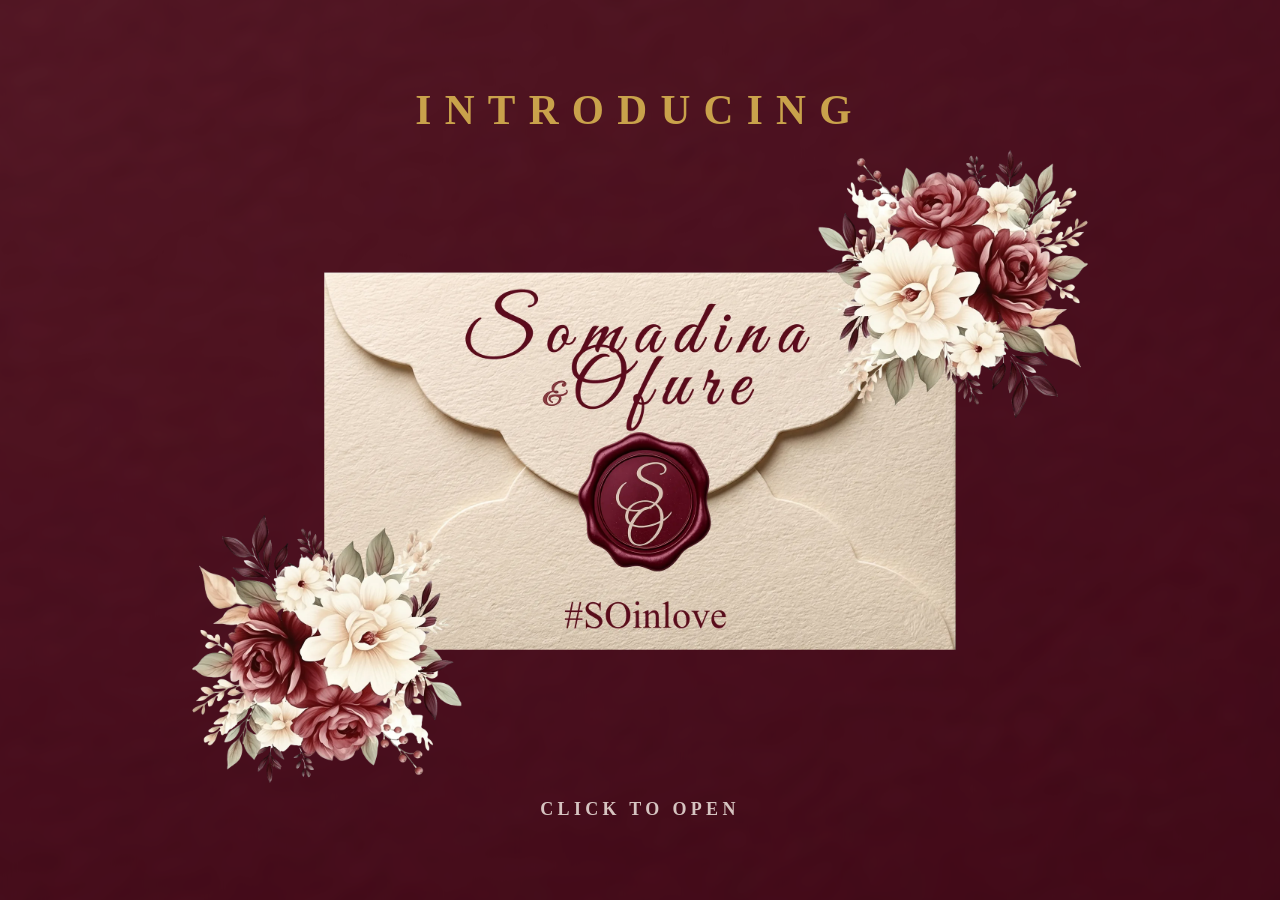
<file: index.html>
<!doctype html>
<html lang="en">
<head>
  <meta charset="utf-8">
  <meta name="viewport" content="width=device-width, initial-scale=1">
  <style>html{background:#6f1d2c;}</style>
  <title>Somadina &amp; Ofure | 27 November 2026</title>
  <meta name="description" content="The wedding website for Somadina and Ofure in Lagos, Nigeria.">
  <link rel="preconnect" href="https://fonts.googleapis.com">
  <link rel="preconnect" href="https://fonts.gstatic.com" crossorigin>
  <link href="https://fonts.googleapis.com/css2?family=Cormorant+Garamond:ital,wght@0,600;0,700;1,600&family=Inter:wght@400;600;700;800&display=swap" rel="stylesheet">
  <link rel="icon" href="assets/favicon and logo.png" type="image/png">
  <link rel="stylesheet" href="css/styles.css?v=20260719-v2">
</head>
<body>
  <div class="envelope-gate" data-envelope-gate data-gate-target="welcome.html" role="button" tabindex="0" aria-label="Open your invitation from Somadina and Ofure">
    <div class="envelope-gate-inner">
      <p class="envelope-eyebrow">Introducing</p>
      <img class="envelope-visual" src="assets/envelope-cropped.webp" alt="" aria-hidden="true">
      <p class="envelope-cta">Click to open</p>
    </div>
  </div>
  <script src="js/main.js?v=20260719-v2"></script>
</body>
</html>
</file>
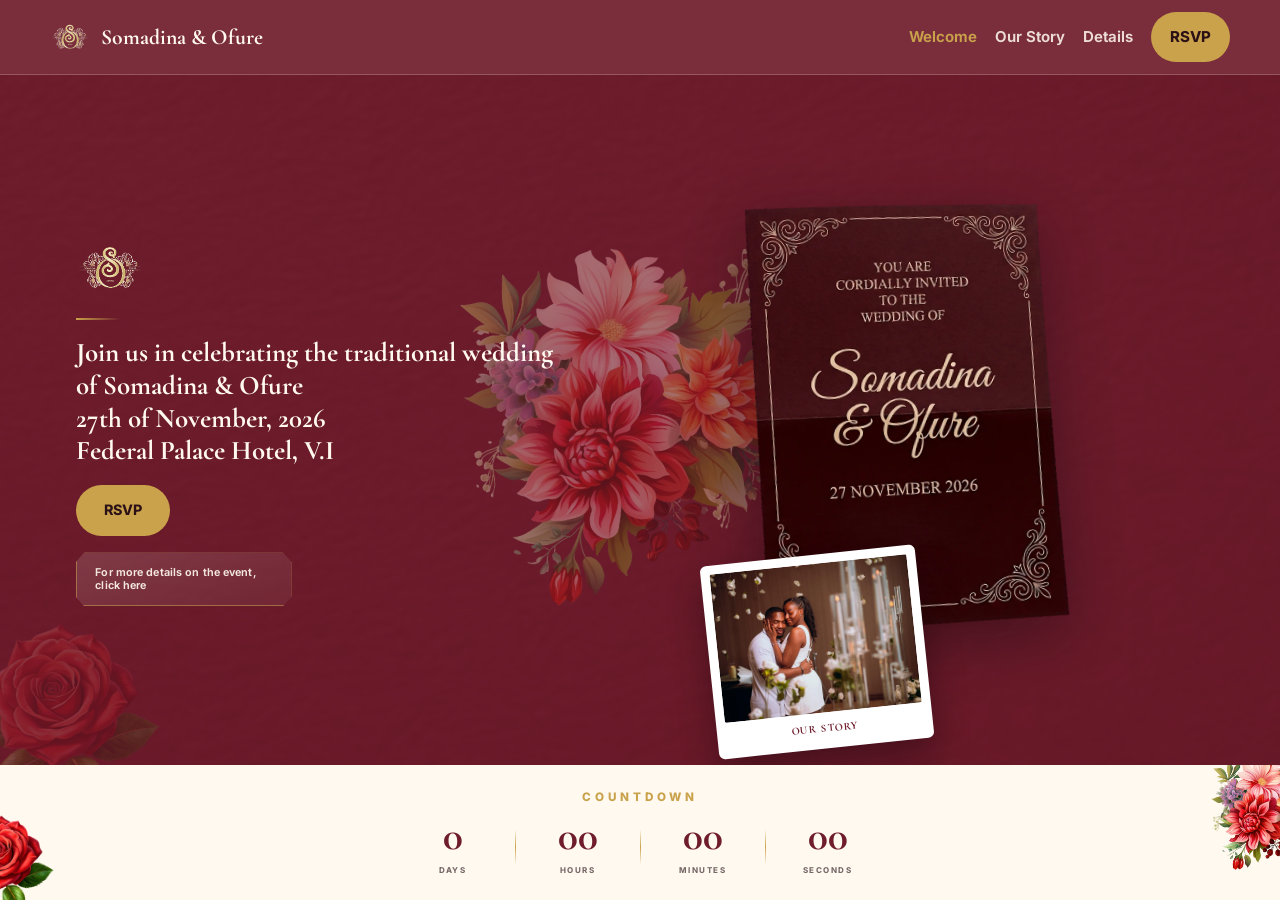
<file: welcome.html>
<!doctype html>
<html lang="en">
<head>
  <meta charset="utf-8">
  <meta name="viewport" content="width=device-width, initial-scale=1">
  <style>html{background:#6f1d2c;}</style>
  <title>Somadina &amp; Ofure | 27 November 2026</title>
  <meta name="description" content="The wedding website for Somadina and Ofure in Lagos, Nigeria.">
  <link rel="preconnect" href="https://fonts.googleapis.com">
  <link rel="preconnect" href="https://fonts.gstatic.com" crossorigin>
  <link href="https://fonts.googleapis.com/css2?family=Cormorant+Garamond:ital,wght@0,600;0,700;1,600&family=Inter:wght@400;600;700;800&display=swap" rel="stylesheet">
  <link rel="icon" href="assets/favicon and logo.png" type="image/png">
  <link rel="stylesheet" href="css/styles.css?v=20260719-v3">
</head>
<body class="welcome-page">
  <header class="site-header">
    <nav class="nav" aria-label="Main navigation">
      <a class="brand" href="index.html"><img class="brand-logo" src="assets/favicon and logo.png" alt="Somadina &amp; Ofure"><span>Somadina &amp; Ofure</span></a>
      <button class="nav-toggle" type="button" data-nav-toggle aria-label="Open menu" aria-expanded="false"><span></span></button>
      <div class="nav-links">
        <a href="welcome.html">Welcome</a>
        <a href="story.html">Our Story</a>
        <a href="details.html">Details</a>
        <a class="rsvp-link" href="rsvp.html">RSVP</a>
      </div>
    </nav>
  </header>

  <main class="welcome-main">
    <section class="welcome-hero">
      <img class="welcome-hero-flower" src="assets/—Pngtree—red rose flower clipart illustration_17162668.webp" alt="" aria-hidden="true">
      <img class="welcome-hero-bouquet" src="assets/—Pngtree—beautiful flower png free_13148852.webp" alt="" aria-hidden="true">
      <div class="welcome-hero-inner">
        <div class="welcome-hero-left">
          <img class="welcome-logo" src="assets/favicon and logo.png" alt="Somadina &amp; Ofure">
          <span class="welcome-logo-divider" aria-hidden="true"></span>
          <div class="welcome-copy">
            <p>Join us in celebrating the traditional wedding</p>
            <p>of <strong>Somadina &amp; Ofure</strong></p>
            <p>27th of November, 2026</p>
            <p>Federal Palace Hotel, V.I</p>
          </div>
          <a class="btn btn-primary welcome-rsvp-btn" href="rsvp.html">RSVP</a>
          <a class="welcome-details-pad welcome-hero--hide-pad" href="details.html" aria-label="View wedding details">
            <span>For more details on the event, click here</span>
          </a>
        </div>

        <div class="welcome-hero-right">
          <div class="welcome-cluster">
            <img class="welcome-invite" src="assets/INVITE FINAL.webp" alt="You are cordially invited to the wedding of Somadina and Ofure, 27 November 2026">
            <a class="welcome-story" href="story.html" aria-label="Read our story">
              <span class="welcome-story-photo"><img src="assets/WhatsApp Image 2026-06-24 at 17.33.22 (2).jpeg" alt="Somadina and Ofure"></span>
              <span class="welcome-story-caption">Our Story</span>
            </a>
          </div>
        </div>
      </div>
    </section>

    <section class="welcome-countdown">
      <img class="welcome-countdown-flower welcome-countdown-flower--bouquet" src="assets/—Pngtree—beautiful flower png free_13148852.webp" alt="" aria-hidden="true">
      <img class="welcome-countdown-flower welcome-countdown-flower--rose" src="assets/—Pngtree—red rose flower clipart illustration_17162668.webp" alt="" aria-hidden="true">
      <div class="welcome-countdown-inner">
        <p class="countdown-eyebrow">Countdown</p>
        <div class="countdown-elegant" data-countdown aria-label="Countdown to the wedding">
          <div class="countdown-unit"><strong data-days>0</strong><span>Days</span></div>
          <span class="countdown-divider" aria-hidden="true"></span>
          <div class="countdown-unit"><strong data-hours>0</strong><span>Hours</span></div>
          <span class="countdown-divider" aria-hidden="true"></span>
          <div class="countdown-unit"><strong data-minutes>0</strong><span>Minutes</span></div>
          <span class="countdown-divider" aria-hidden="true"></span>
          <div class="countdown-unit"><strong data-seconds>0</strong><span>Seconds</span></div>
        </div>
      </div>
    </section>
  </main>

  <script src="js/main.js?v=20260719-v2"></script>
</body>
</html>
</file>
<file: css/styles.css>
:root {
  --burgundy: #6f1d2c;
  --ivory: #fff9ef;
  --metallic-gold: #c9a24b;
  --brass: #a77a34;
  --dusty-rose: #d9a7a5;
  --deep-text: #241617;
  --muted-text: #766768;
  --border-color: rgba(111, 29, 44, 0.16);
  --background-color: #fffaf3;
  --white: #ffffff;
  --shadow: 0 18px 55px rgba(57, 24, 24, 0.12);
  --radius: 8px;
}

@view-transition {
  navigation: auto;
}

::view-transition-old(root),
::view-transition-new(root) {
  animation-duration: 0.55s;
  animation-timing-function: ease;
}

@media (prefers-reduced-motion: reduce) {
  ::view-transition-group(*),
  ::view-transition-old(*),
  ::view-transition-new(*) {
    animation: none !important;
  }
}

* {
  box-sizing: border-box;
}

html {
  scroll-behavior: smooth;
}

body {
  margin: 0;
  color: var(--deep-text);
  background: var(--background-color);
  font-family: "Inter", "Segoe UI", Arial, sans-serif;
  line-height: 1.7;
}

body.menu-open {
  overflow: hidden;
}

img {
  display: block;
  max-width: 100%;
}

a {
  color: inherit;
  text-decoration: none;
}

button,
input {
  font: inherit;
}

:focus-visible {
  outline: 3px solid rgba(201, 162, 75, 0.75);
  outline-offset: 3px;
}

.site-header {
  position: sticky;
  top: 0;
  z-index: 50;
  border-bottom: 1px solid rgba(255, 249, 239, 0.2);
  background: rgba(111, 29, 44, 0.92);
  color: var(--ivory);
  backdrop-filter: blur(18px);
}

.nav {
  width: min(1180px, calc(100% - 32px));
  margin: 0 auto;
  min-height: 74px;
  display: flex;
  align-items: center;
  justify-content: space-between;
  gap: 20px;
}

.brand {
  display: inline-flex;
  align-items: center;
  gap: 12px;
  font-family: "Cormorant Garamond", Georgia, serif;
  font-size: 1.35rem;
  font-weight: 700;
  letter-spacing: 0;
}

.brand-logo {
  display: block;
  height: 40px;
  width: auto;
}

.nav-toggle {
  display: inline-grid;
  width: 44px;
  height: 44px;
  place-items: center;
  border: 1px solid rgba(255, 249, 239, 0.35);
  border-radius: 50%;
  color: var(--ivory);
  background: transparent;
  cursor: pointer;
}

.nav-toggle span,
.nav-toggle span::before,
.nav-toggle span::after {
  width: 19px;
  height: 2px;
  display: block;
  background: currentColor;
  content: "";
  transition: transform 0.25s ease, opacity 0.25s ease;
}

.nav-toggle span::before {
  transform: translateY(-7px);
}

.nav-toggle span::after {
  transform: translateY(5px);
}

.menu-open .nav-toggle span {
  background: transparent;
}

.menu-open .nav-toggle span::before {
  background: var(--ivory);
  transform: translateY(2px) rotate(45deg);
}

.menu-open .nav-toggle span::after {
  background: var(--ivory);
  transform: translateY(0) rotate(-45deg);
}

.nav-links {
  position: fixed;
  inset: 74px 0 auto 0;
  display: none;
  flex-direction: column;
  gap: 10px;
  padding: 22px 24px 28px;
  border-bottom: 1px solid rgba(255, 249, 239, 0.16);
  background: rgba(62, 18, 28, 0.98);
}

.menu-open .nav-links {
  display: flex;
}

.nav-links a {
  padding: 10px 0;
  color: rgba(255, 249, 239, 0.86);
  font-size: 0.94rem;
  font-weight: 650;
}

.nav-links a.active,
.nav-links a:hover {
  color: var(--metallic-gold);
}

.nav-links .rsvp-link,
.btn {
  display: inline-flex;
  align-items: center;
  justify-content: center;
  min-height: 44px;
  padding: 11px 18px;
  border: 1px solid transparent;
  border-radius: 999px;
  cursor: pointer;
  font-weight: 750;
  transition: transform 0.2s ease, background 0.2s ease, color 0.2s ease, border-color 0.2s ease;
}

.nav-links .rsvp-link,
.btn-primary {
  background: var(--metallic-gold);
  color: #2b1116;
}

.nav-links .rsvp-link:hover,
.nav-links .rsvp-link.active {
  color: var(--ivory);
}

.btn-secondary {
  border-color: rgba(255, 249, 239, 0.55);
  color: var(--ivory);
  background: rgba(255, 249, 239, 0.08);
}

.btn-outline {
  border-color: var(--border-color);
  color: var(--burgundy);
  background: transparent;
}

.btn:hover,
.nav-links .rsvp-link:hover {
  transform: translateY(-2px);
}

.hero-inner,
.section,
.footer-inner {
  width: min(1180px, calc(100% - 32px));
  margin: 0 auto;
}

.hero-inner {
  position: relative;
  z-index: 2;
}

.eyebrow {
  margin: 0 0 10px;
  color: var(--metallic-gold);
  font-size: 0.78rem;
  font-weight: 800;
  letter-spacing: 0.14em;
  text-transform: uppercase;
}

h1,
h2,
h3 {
  margin: 0;
  font-family: "Cormorant Garamond", Georgia, serif;
  font-weight: 700;
  line-height: 1.02;
}

.page-hero {
  padding: 84px 0 54px;
  color: var(--ivory);
  background:
    linear-gradient(135deg, rgba(76, 18, 31, 0.96), rgba(111, 29, 44, 0.82)),
    var(--hero-image) center/cover no-repeat;
}

.page-hero p {
  max-width: 740px;
  margin: 18px 0 0;
  color: rgba(255, 249, 239, 0.88);
}

.page-hero h1 {
  font-size: clamp(3rem, 14vw, 6rem);
}

.section {
  padding: 72px 0;
}

.section-narrow {
  max-width: 860px;
}

.section-title {
  margin-bottom: 28px;
}

.section-title h2 {
  color: var(--burgundy);
  font-size: clamp(2.4rem, 9vw, 4.6rem);
}

.section-title p {
  max-width: 700px;
  margin: 12px 0 0;
  color: var(--muted-text);
}

.gold-divider {
  width: 88px;
  height: 1px;
  margin: 22px 0;
  background: linear-gradient(90deg, var(--metallic-gold), transparent);
}

.grid {
  display: grid;
  gap: 18px;
}

.grid-2,
.grid-3 {
  grid-template-columns: 1fr;
}

.card {
  border: 1px solid var(--border-color);
  border-radius: var(--radius);
  background: rgba(255, 255, 255, 0.72);
  box-shadow: var(--shadow);
}

.card-pad {
  padding: 24px;
}

.card h3 {
  color: var(--burgundy);
  font-size: 1.8rem;
}

.card p {
  color: var(--muted-text);
}

.story-body {
  max-width: 820px;
  margin: 0 auto;
  color: #3a2829;
  font-size: 1.05rem;
}

.story-body p {
  margin: 0 0 22px;
}

.story-callout {
  margin: 34px 0;
  padding: 26px;
  border-left: 4px solid var(--metallic-gold);
  background: #fff;
  color: var(--burgundy);
  font-family: "Cormorant Garamond", Georgia, serif;
  font-size: 1.7rem;
  line-height: 1.2;
  box-shadow: var(--shadow);
}

.details-list {
  display: grid;
  gap: 12px;
  margin: 18px 0 0;
  padding: 0;
  list-style: none;
}

.details-list li {
  display: flex;
  justify-content: space-between;
  gap: 18px;
  padding-bottom: 10px;
  border-bottom: 1px solid var(--border-color);
}

.details-list span:first-child {
  color: var(--muted-text);
}

.info-grid {
  margin-top: 8px;
}

.info-item {
  padding-bottom: 22px;
  border-bottom: 1px solid var(--border-color);
}

.info-item p:last-child {
  color: var(--muted-text);
  margin: 0;
}

.gallery-grid {
  column-count: 1;
  column-gap: 14px;
}

.gallery-item {
  width: 100%;
  margin: 0 0 14px;
  padding: 0;
  border: 0;
  border-radius: var(--radius);
  overflow: hidden;
  background: transparent;
  cursor: zoom-in;
  break-inside: avoid;
  box-shadow: 0 12px 38px rgba(57, 24, 24, 0.12);
}

.gallery-item img {
  width: 100%;
  height: auto;
  transition: transform 0.35s ease, filter 0.35s ease;
}

.gallery-item:hover img {
  transform: scale(1.035);
  filter: saturate(1.08);
}

.lightbox {
  position: fixed;
  inset: 0;
  z-index: 100;
  display: none;
  align-items: center;
  justify-content: center;
  padding: 70px 16px 28px;
  background: rgba(25, 10, 14, 0.92);
}

.lightbox.open {
  display: flex;
}

.lightbox img {
  max-width: min(100%, 1120px);
  max-height: 82vh;
  object-fit: contain;
  border-radius: var(--radius);
}

.lightbox button {
  position: absolute;
  border: 1px solid rgba(255, 249, 239, 0.28);
  border-radius: 50%;
  color: var(--ivory);
  background: rgba(255, 249, 239, 0.1);
  cursor: pointer;
}

.lightbox-close {
  top: 18px;
  right: 18px;
  width: 46px;
  height: 46px;
}

.lightbox-prev,
.lightbox-next {
  top: 50%;
  width: 44px;
  height: 44px;
}

.lightbox-prev {
  left: 14px;
}

.lightbox-next {
  right: 14px;
}

/* Our Story page: scattered photo pile + "Open Gallery" trigger */
.story-gallery-head {
  text-align: center;
}

.story-gallery-head h2 {
  margin-top: 6px;
}

.story-gallery-head .gold-divider {
  margin-left: auto;
  margin-right: auto;
}

.story-gallery-head .btn {
  margin-top: 20px;
}

.story-scatter {
  position: relative;
  width: 100%;
  max-width: 900px;
  margin: 56px auto 12px;
  height: clamp(460px, 62vw, 620px);
}

.story-polaroid {
  position: absolute;
  left: var(--x);
  top: var(--y);
  z-index: var(--z);
  width: clamp(64px, 17%, 150px);
  padding: 8px 8px 24px;
  border: 0;
  border-radius: 3px;
  background: var(--white);
  box-shadow: 0 14px 30px rgba(20, 6, 10, 0.28);
  cursor: pointer;
  transform: rotate(var(--r));
  transition: transform 0.25s ease, box-shadow 0.25s ease;
}

.story-polaroid img {
  display: block;
  width: 100%;
  aspect-ratio: 4 / 3;
  object-fit: cover;
  border-radius: 1px;
}

.story-polaroid:hover,
.story-polaroid:focus-visible {
  transform: rotate(var(--r)) scale(1.14) translateY(-4px);
  box-shadow: 0 24px 46px rgba(20, 6, 10, 0.42);
  z-index: 20;
}

/* In-page photo viewer (triggered by "Open Gallery" and by clicking any
   scattered photo). Same visual language as the .lightbox component, with
   an added bottom filmstrip of thumbnails to browse the full gallery. */
.photo-viewer {
  position: fixed;
  inset: 0;
  z-index: 200;
  display: none;
  flex-direction: column;
  align-items: center;
  justify-content: center;
  padding: 70px 0 0;
  background: rgba(10, 4, 6, 0.95);
}

.photo-viewer.open {
  display: flex;
}

.photo-viewer-title {
  flex: 0 0 auto;
  margin: 0 0 12px;
  font-family: "Cormorant Garamond", Georgia, serif;
  font-weight: 700;
  font-size: clamp(1rem, 2.4vw, 1.6rem);
  letter-spacing: 0.04em;
  text-transform: uppercase;
  color: var(--metallic-gold);
  text-align: center;
  min-height: 1.2em;
}

.photo-viewer-stage {
  flex: 1 1 auto;
  min-height: 0;
  width: 100%;
  display: flex;
  align-items: center;
  justify-content: center;
  padding: 0 70px;
}

.photo-viewer-stage img {
  max-width: min(100%, 1120px);
  max-height: 100%;
  object-fit: contain;
  border-radius: var(--radius);
  box-shadow: 0 30px 70px rgba(0, 0, 0, 0.5);
}

.photo-viewer button {
  position: absolute;
  border: 1px solid rgba(255, 249, 239, 0.28);
  border-radius: 50%;
  color: var(--ivory);
  background: rgba(255, 249, 239, 0.1);
  cursor: pointer;
  z-index: 2;
  transition: background 0.2s ease;
}

.photo-viewer button:hover {
  background: rgba(255, 249, 239, 0.22);
}

.photo-viewer-close {
  top: 18px;
  right: 18px;
  width: 46px;
  height: 46px;
  font-size: 1.4rem;
  line-height: 1;
}

.photo-viewer-prev,
.photo-viewer-next {
  top: 45%;
  width: 48px;
  height: 48px;
  font-size: 1.5rem;
  line-height: 1;
}

.photo-viewer-prev {
  left: 16px;
}

.photo-viewer-next {
  right: 16px;
}

.photo-viewer-strip {
  flex: 0 0 auto;
  width: 100%;
  display: flex;
  gap: 8px;
  padding: 14px 16px;
  overflow-x: auto;
  scroll-behavior: smooth;
  background: rgba(0, 0, 0, 0.32);
}

.viewer-thumb {
  flex: 0 0 auto;
  width: 74px;
  height: 74px;
  padding: 0;
  border: 2px solid transparent;
  border-radius: 6px;
  overflow: hidden;
  opacity: 0.55;
  cursor: pointer;
  transition: opacity 0.2s ease, border-color 0.2s ease, transform 0.2s ease;
}

.viewer-thumb img {
  width: 100%;
  height: 100%;
  object-fit: cover;
  display: block;
}

.viewer-thumb:hover {
  opacity: 0.85;
}

.viewer-thumb.active {
  opacity: 1;
  border-color: var(--metallic-gold);
  transform: translateY(-3px);
}

@media (max-width: 640px) {
  .photo-viewer-stage {
    padding: 0 54px;
  }

  .photo-viewer-prev,
  .photo-viewer-next {
    width: 40px;
    height: 40px;
  }

  .viewer-thumb {
    width: 58px;
    height: 58px;
  }
}

.toast {
  position: fixed;
  left: 50%;
  bottom: 24px;
  z-index: 120;
  padding: 12px 18px;
  border-radius: 999px;
  color: var(--ivory);
  background: var(--burgundy);
  opacity: 0;
  pointer-events: none;
  transform: translate(-50%, 14px);
  transition: opacity 0.22s ease, transform 0.22s ease;
}

.toast.show {
  opacity: 1;
  transform: translate(-50%, 0);
}

.account-number {
  font-size: 1.35rem;
  font-weight: 850;
  color: var(--burgundy);
}

.gift-actions {
  display: flex;
  flex-wrap: wrap;
  gap: 10px;
  margin-top: 18px;
}

.faq-item {
  border-bottom: 1px solid var(--border-color);
}

.faq-question {
  width: 100%;
  display: flex;
  justify-content: space-between;
  gap: 18px;
  padding: 20px 0;
  border: 0;
  color: var(--burgundy);
  background: transparent;
  cursor: pointer;
  text-align: left;
  font-weight: 800;
}

.faq-question::after {
  content: "+";
  color: var(--metallic-gold);
  font-size: 1.4rem;
}

.faq-item.open .faq-question::after {
  content: "-";
}

.faq-answer {
  display: none;
  padding: 0 0 22px;
  color: var(--muted-text);
}

.faq-item.open .faq-answer {
  display: block;
}

.rsvp-frame {
  min-height: 620px;
  overflow: hidden;
}

.rsvp-frame iframe {
  width: 100%;
  min-height: 620px;
  border: 0;
  background: var(--white);
}

.rsvp-closed .rsvp-frame {
  display: none;
}

.closed-banner {
  display: none;
  padding: 24px;
  border: 1px solid rgba(111, 29, 44, 0.24);
  border-radius: var(--radius);
  color: var(--burgundy);
  background: rgba(217, 167, 165, 0.2);
  font-weight: 800;
}

.rsvp-closed .closed-banner {
  display: block;
}

.site-footer {
  padding: 44px 0;
  color: rgba(255, 249, 239, 0.86);
  background: #38111b;
}

.footer-inner {
  display: grid;
  gap: 20px;
}

.footer-inner strong {
  display: block;
  color: var(--metallic-gold);
  font-family: "Cormorant Garamond", Georgia, serif;
  font-size: 1.8rem;
}

.reveal {
  opacity: 0;
  transform: translateY(18px);
  transition: opacity 0.6s ease, transform 0.6s ease;
}

.reveal.in-view {
  opacity: 1;
  transform: translateY(0);
}

@media (min-width: 620px) {
  .gallery-grid {
    column-count: 2;
  }
}

@media (min-width: 860px) {
  .nav-toggle {
    display: none;
  }

  .nav-links {
    position: static;
    display: flex;
    flex-direction: row;
    align-items: center;
    gap: 18px;
    padding: 0;
    border: 0;
    background: transparent;
  }

  .nav-links a {
    padding: 0;
  }

  .grid-2 {
    grid-template-columns: repeat(2, minmax(0, 1fr));
  }

  .grid-3 {
    grid-template-columns: repeat(3, minmax(0, 1fr));
  }

  .gallery-grid {
    column-count: 3;
  }

  .footer-inner {
    grid-template-columns: 1fr auto;
    align-items: end;
  }
}

@media (min-width: 1180px) {
  .gallery-grid {
    column-count: 4;
  }
}

@media (prefers-reduced-motion: reduce) {
  html {
    scroll-behavior: auto;
  }

  .reveal,
  .site-header {
    transition: none;
  }

  .envelope-gate {
    transition: none;
  }

  .marquee-track,
  .gallery-marquee-row {
    animation: none;
  }
}

/* Envelope entrance gate */
html.gate-active,
html.gate-active body {
  height: 100%;
  overflow: hidden;
}

.envelope-gate {
  position: fixed;
  inset: 0;
  z-index: 200;
  display: flex;
  height: 100vh;
  height: 100svh;
  width: 100vw;
  overflow: hidden;
  background-color: var(--burgundy);
  color: var(--ivory);
  cursor: pointer;
  transition: opacity 0.6s ease;
}

.envelope-gate::before {
  content: "";
  position: absolute;
  inset: -24px;
  z-index: 0;
  background-image: url('../assets/background_texture.jpg');
  background-size: cover;
  background-position: center;
  background-repeat: no-repeat;
  filter: blur(7px);
  transform: scale(1.04);
}

.envelope-gate::after {
  content: "";
  position: absolute;
  inset: 0;
  z-index: 1;
  background: rgba(58, 16, 26, 0.45);
}

.envelope-gate[hidden] {
  display: none;
}

.envelope-gate.is-leaving {
  opacity: 0;
  pointer-events: none;
}

.envelope-gate-inner {
  position: relative;
  z-index: 2;
  margin: auto;
  width: min(99vw, 2250px);
  max-height: 100%;
  display: flex;
  flex-direction: column;
  align-items: center;
  justify-content: center;
  padding: clamp(4px, 0.6vh, 10px) 16px;
  text-align: center;
}

.envelope-gate-inner:focus-visible {
  outline: 2px solid var(--metallic-gold);
  outline-offset: 6px;
}

.envelope-eyebrow,
.envelope-cta {
  font-family: "Times New Roman", Times, serif;
}

.envelope-eyebrow {
  margin: 0 0 clamp(0px, 0.3vh, 4px);
  color: var(--metallic-gold);
  font-size: clamp(1.8rem, 4.6vh, 3.4rem);
  font-weight: 700;
  letter-spacing: 0.32em;
  text-transform: uppercase;
}

.envelope-visual {
  flex-shrink: 0;
  width: min(100vmin, 2200px);
  height: auto;
  max-width: 100%;
}

.envelope-cta {
  margin: clamp(4px, 1vh, 16px) 0 0;
  font-size: clamp(0.75rem, 2vh, 1.4rem);
  font-weight: 700;
  letter-spacing: 0.24em;
  text-transform: uppercase;
  color: rgba(255, 249, 239, 0.78);
}

/* Homepage: intro hero (envelope + invite) */
.intro-hero {
  overflow: hidden;
  padding: 72px 0;
  background: var(--burgundy);
}

.intro-hero-inner {
  position: relative;
  width: min(1180px, calc(100% - 32px));
  margin: 0 auto;
  display: flex;
  align-items: center;
  justify-content: center;
  min-height: clamp(300px, 44vw, 540px);
}

.intro-envelope {
  width: min(560px, 62vw);
  height: auto;
}

.intro-invite {
  position: absolute;
  top: 36%;
  left: 68%;
  transform: translate(-50%, -50%);
  width: min(280px, 30vw);
  height: auto;
  filter: drop-shadow(0 18px 32px rgba(20, 6, 10, 0.35));
}

/* Homepage: elegant countdown */
.countdown-section {
  position: relative;
  overflow: hidden;
  padding: 72px 0;
  background: var(--ivory);
}

.countdown-flower {
  position: absolute;
  z-index: 0;
  pointer-events: none;
  max-width: none;
}

.countdown-flower--bouquet {
  top: -8%;
  right: -5%;
  width: clamp(150px, 22vw, 320px);
}

.countdown-flower--rose {
  bottom: -8%;
  left: -5%;
  width: clamp(130px, 18vw, 260px);
}

.countdown-inner {
  position: relative;
  z-index: 1;
  width: min(720px, calc(100% - 32px));
  margin: 0 auto;
  text-align: center;
}

.countdown-eyebrow {
  margin: 0 0 24px;
  color: var(--metallic-gold);
  font-size: 0.8rem;
  font-weight: 800;
  letter-spacing: 0.32em;
  text-transform: uppercase;
}

.countdown-elegant {
  display: flex;
  align-items: center;
  justify-content: center;
  gap: clamp(10px, 2.4vw, 30px);
  flex-wrap: wrap;
}

.countdown-unit {
  display: flex;
  flex-direction: column;
  align-items: center;
  gap: 6px;
  min-width: 64px;
}

.countdown-unit strong {
  font-family: "Cormorant Garamond", Georgia, serif;
  font-weight: 700;
  font-size: clamp(2.6rem, 7vw, 4.2rem);
  line-height: 1;
  color: var(--burgundy);
}

.countdown-unit span {
  font-size: 0.7rem;
  font-weight: 750;
  letter-spacing: 0.18em;
  text-transform: uppercase;
  color: var(--muted-text);
}

.countdown-divider {
  align-self: center;
  width: 1px;
  height: clamp(38px, 6vw, 60px);
  background: linear-gradient(180deg, transparent, var(--metallic-gold), transparent);
}

/* Homepage: RSVP plaque + love story */
.rsvp-story-grid {
  gap: 24px;
}

.rsvp-plaque {
  display: flex;
  flex-direction: column;
  align-items: center;
  justify-content: center;
  gap: 8px;
  min-height: 260px;
  padding: 40px 24px;
  border: 1px solid rgba(201, 162, 75, 0.55);
  border-radius: var(--radius);
  background: linear-gradient(160deg, #4c1220, var(--burgundy) 60%, #5c1725);
  color: var(--ivory);
  text-align: center;
  box-shadow: var(--shadow);
  transition: transform 0.25s ease, box-shadow 0.25s ease;
}

.rsvp-plaque:hover {
  transform: translateY(-4px);
  box-shadow: 0 22px 60px rgba(57, 24, 24, 0.22);
}

.rsvp-plaque-line {
  font-size: 0.85rem;
  font-weight: 700;
  letter-spacing: 0.2em;
  text-transform: uppercase;
  color: rgba(255, 249, 239, 0.72);
}

.rsvp-plaque-word {
  font-family: "Cormorant Garamond", Georgia, serif;
  font-weight: 700;
  font-size: clamp(2.6rem, 6vw, 3.6rem);
  letter-spacing: 0.06em;
  color: var(--metallic-gold);
}

.love-story-card {
  display: flex;
  flex-direction: column;
  align-items: center;
  gap: 16px;
  min-height: 260px;
  padding: 18px 18px 24px;
  border: 1px solid var(--border-color);
  border-radius: var(--radius);
  background: var(--white);
  box-shadow: var(--shadow);
  text-align: center;
  transition: transform 0.25s ease, box-shadow 0.25s ease;
}

.love-story-card:hover {
  transform: translateY(-4px);
  box-shadow: 0 22px 60px rgba(57, 24, 24, 0.16);
}

.love-story-photo {
  display: block;
  width: 100%;
  aspect-ratio: 4 / 3;
  overflow: hidden;
  border-radius: calc(var(--radius) - 2px);
}

.love-story-photo img {
  width: 100%;
  height: 100%;
  object-fit: cover;
}

.love-story-caption {
  font-family: "Cormorant Garamond", Georgia, serif;
  font-weight: 700;
  font-size: 1.6rem;
  color: var(--burgundy);
}

/* Homepage: full-bleed marquee sections */
.section-bleed {
  padding: 72px 0;
  overflow: hidden;
}

.details-marquee {
  display: block;
  width: 100%;
  overflow: hidden;
  padding: 26px 0;
  background: var(--burgundy);
  cursor: pointer;
}

.marquee-track {
  display: inline-flex;
  width: max-content;
  align-items: center;
  gap: 18px;
  white-space: nowrap;
  animation: marquee-scroll 26s linear infinite;
  will-change: transform;
}

.details-marquee:hover .marquee-track {
  animation-play-state: paused;
}

.marquee-track span {
  font-family: "Cormorant Garamond", Georgia, serif;
  font-size: clamp(1.4rem, 3.4vw, 2.2rem);
  font-weight: 700;
  letter-spacing: 0.08em;
  text-transform: uppercase;
  color: var(--metallic-gold);
}

.marquee-track span.dot {
  color: rgba(201, 162, 75, 0.45);
  font-size: 1rem;
}

.details-marquee:hover .marquee-track span:not(.dot):hover {
  color: var(--ivory);
  text-decoration: underline;
}

.gallery-marquee {
  display: block;
  width: 100%;
  overflow: hidden;
  padding: 40px 0 48px;
  background: var(--burgundy);
  cursor: pointer;
}

.gallery-marquee-label {
  margin: 0 0 24px;
  color: var(--metallic-gold);
  font-family: "Cormorant Garamond", Georgia, serif;
  font-weight: 700;
  font-size: clamp(1.8rem, 5vw, 2.8rem);
  text-align: center;
  letter-spacing: 0.06em;
  text-transform: uppercase;
}

.gallery-marquee-row {
  display: flex;
  width: max-content;
  gap: 14px;
  margin-bottom: 14px;
  animation: marquee-scroll 42s linear infinite;
  will-change: transform;
}

.gallery-marquee-row--reverse {
  animation-direction: reverse;
}

.gallery-marquee-row:has(img:hover) {
  animation-play-state: paused;
}

.gallery-marquee-row img {
  width: clamp(120px, 16vw, 200px);
  height: clamp(120px, 16vw, 200px);
  object-fit: cover;
  border-radius: var(--radius);
  box-shadow: 0 12px 30px rgba(20, 6, 10, 0.3);
  transition: transform 0.2s ease, box-shadow 0.2s ease;
}

.gallery-marquee-row img:hover {
  position: relative;
  z-index: 2;
  transform: scale(1.12);
  box-shadow: 0 18px 40px rgba(20, 6, 10, 0.45);
}

@keyframes marquee-scroll {
  from {
    transform: translateX(0);
  }
  to {
    transform: translateX(-50%);
  }
}

@media (max-width: 420px) {
  .countdown-divider {
    display: none;
  }
}

@media (min-width: 860px) {
  .rsvp-story-grid {
    gap: 32px;
  }
}

/* Welcome page: single-viewport alternative homepage design */
body.welcome-page {
  height: 100vh;
  height: 100dvh;
  overflow: hidden;
  display: flex;
  flex-direction: column;
}

body.welcome-page .site-header {
  flex: 0 0 auto;
}

.welcome-main {
  flex: 1 1 auto;
  min-height: 0;
  display: flex;
  flex-direction: column;
  overflow: hidden;
}

.welcome-hero {
  flex: 1 1 auto;
  min-height: 0;
  overflow: hidden;
  position: relative;
  background: var(--burgundy);
  color: var(--ivory);
}

.welcome-hero::before {
  content: "";
  position: absolute;
  inset: -20px;
  z-index: 0;
  background-image: url('../assets/background_texture.jpg');
  background-size: cover;
  background-position: center;
  background-repeat: no-repeat;
  opacity: 0.16;
  filter: blur(2px);
}

.welcome-hero-flower {
  position: absolute;
  z-index: 0;
  bottom: -8%;
  left: -3%;
  width: clamp(90px, 16vw, 220px);
  max-width: none;
  opacity: 0.22;
  pointer-events: none;
}

/* Large central bouquet: bridges the gap between the text column and the
   card cluster on wide screens so the middle of the hero never reads as
   empty. Hidden on the narrow single-column stack, where there's no gap
   to bridge. */
.welcome-hero-bouquet {
  display: none;
  position: absolute;
  z-index: 0;
  top: 50%;
  left: 50%;
  max-width: none;
  opacity: 0.4;
  pointer-events: none;
  transform: translate(-50%, -50%) rotate(-6deg);
}

.welcome-hero-inner {
  position: relative;
  z-index: 1;
  height: 100%;
  max-width: min(1600px, 96%);
  margin: 0 auto;
  display: flex;
  flex-direction: column;
  align-items: center;
  justify-content: center;
  gap: clamp(8px, 1.8vh, 20px);
  padding: clamp(6px, 2.2vh, 24px) clamp(14px, 4vw, 28px);
}

.welcome-hero-left,
.welcome-hero-right {
  min-height: 0;
  display: flex;
  flex-direction: column;
  align-items: center;
  justify-content: center;
  gap: clamp(8px, 1.8vh, 20px);
  width: 100%;
}

.welcome-hero-left {
  text-align: center;
}

.welcome-logo {
  width: clamp(28px, min(10vw, 5vh), 56px);
  height: auto;
}

.welcome-logo-divider {
  display: none;
  width: clamp(36px, min(6vw, 5vh), 84px);
  height: 2px;
  background: linear-gradient(90deg, var(--metallic-gold), transparent);
}

.welcome-copy p {
  margin: 0;
  font-family: "Cormorant Garamond", Georgia, serif;
  font-weight: 700;
  font-size: clamp(0.78rem, min(3.9vw, 1.7vh), 1.25rem);
  line-height: 1.26;
  color: var(--ivory);
}

.welcome-rsvp-btn {
  padding: clamp(7px, min(2.2vw, 1.1vh), 15px) clamp(16px, min(3.2vw, 2.6vh), 34px);
  min-height: 0;
  font-size: clamp(0.68rem, min(2.2vw, 1.1vh), 1rem);
}

.welcome-details-pad {
  position: relative;
  display: block;
  max-width: clamp(190px, min(60vw, 22vh), 330px);
  padding: clamp(6px, min(1.7vw, 1.05vh), 13px) clamp(14px, min(2.4vw, 2vh), 28px);
  clip-path: polygon(4% 0%, 96% 0%, 100% 18%, 100% 82%, 96% 100%, 4% 100%, 0% 82%, 0% 18%);
  background: linear-gradient(160deg, rgba(255, 249, 239, 0.14), rgba(255, 249, 239, 0.05));
  color: rgba(255, 249, 239, 0.9);
  font-size: clamp(0.6rem, min(1.8vw, 0.95vh), 0.8rem);
  line-height: 1.25;
  font-weight: 650;
  letter-spacing: 0.01em;
  transition: transform 0.2s ease, background 0.2s ease;
}

.welcome-details-pad::before {
  content: "";
  position: absolute;
  inset: 0;
  clip-path: polygon(4% 0%, 96% 0%, 100% 18%, 100% 82%, 96% 100%, 4% 100%, 0% 82%, 0% 18%);
  border: 1px solid rgba(201, 162, 75, 0.55);
  pointer-events: none;
}

.welcome-details-pad:hover {
  transform: translateY(-2px);
  background: linear-gradient(160deg, rgba(255, 249, 239, 0.22), rgba(255, 249, 239, 0.08));
}

/* Hidden only on the most cramped short-viewport phones (see compact
   media query below) to guarantee zero scroll on every device. */
.welcome-hero--hide-pad {
  display: block;
}

.welcome-cluster {
  position: relative;
  display: flex;
  align-items: center;
  justify-content: center;
  margin-bottom: clamp(15px, 7.5vh, 50px);
}

.welcome-invite {
  position: relative;
  z-index: 1;
  width: auto;
  height: clamp(76px, min(36vw, 27vh), 210px);
  transform: rotate(4deg);
  filter: drop-shadow(0 18px 32px rgba(20, 6, 10, 0.45));
}

.welcome-story {
  position: absolute;
  z-index: 2;
  left: -6%;
  bottom: -23%;
  display: flex;
  flex-direction: column;
  align-items: center;
  gap: clamp(3px, 0.8vh, 8px);
  padding: clamp(4px, 1vh, 10px) clamp(4px, 1vh, 10px) clamp(6px, 1.2vh, 12px);
  background: var(--white);
  border-radius: calc(var(--radius) - 2px);
  box-shadow: 0 16px 34px rgba(20, 6, 10, 0.4);
  transform: rotate(-6deg);
  transition: transform 0.2s ease, box-shadow 0.2s ease;
}

.welcome-story:hover {
  transform: rotate(-6deg) translateY(-3px);
  box-shadow: 0 20px 40px rgba(20, 6, 10, 0.48);
}

.welcome-story-photo {
  display: block;
  width: clamp(58px, min(13vw, 16vh), 155px);
  aspect-ratio: 4 / 3;
  overflow: hidden;
  border-radius: 2px;
}

.welcome-story-photo img {
  width: 100%;
  height: 100%;
  object-fit: cover;
  object-position: 50% 30%;
}

.welcome-story-caption {
  font-family: "Cormorant Garamond", Georgia, serif;
  font-weight: 700;
  font-size: clamp(0.54rem, min(1.4vw, 1.2vh), 0.95rem);
  letter-spacing: 0.06em;
  text-transform: uppercase;
  color: var(--burgundy);
}

/* Tier 1 (mobile, stacked layout): the polaroid needs a deeper drop than
   on desktop to clear the invite's printed date line, since the invite
   is proportionally much smaller here and the polaroid takes up a
   bigger share of its height. Confirmed against the margin-bottom
   overhang reserve on .welcome-cluster across common phone sizes. */
@media (max-width: 699.98px) {
  .welcome-story {
    bottom: -30%;
  }
}

/* --- Tier 2: two-column layout, width >= 700px --- */
@media (min-width: 700px) {
  .welcome-hero-inner {
    display: grid;
    grid-template-columns: minmax(0, 0.82fr) minmax(0, 1fr);
    align-items: center;
    gap: clamp(16px, 3.4vw, 56px);
    padding: clamp(6px, 2.2vh, 24px) clamp(18px, 4vw, 50px);
  }

  .welcome-hero-bouquet {
    display: block;
    width: clamp(220px, 30vw, 560px);
  }

  .welcome-hero-left,
  .welcome-hero-right {
    height: 100%;
    align-items: flex-start;
    text-align: left;
  }

  .welcome-hero-right {
    align-items: center;
  }

  .welcome-logo-divider {
    display: block;
  }

  .welcome-cluster {
    margin-bottom: 0;
  }

  /* Roomy: height >= 480px (typical laptops, tablets, desktops) */
  .welcome-logo {
    width: clamp(34px, min(6.5vw, 7.5vh), 92px);
  }

  .welcome-copy p {
    font-size: clamp(1rem, min(2.6vw, 3vh), 2.6rem);
    line-height: 1.22;
  }

  .welcome-rsvp-btn {
    padding: clamp(8px, min(1.8vw, 1.4vh), 20px) clamp(20px, min(3.6vw, 3vh), 40px);
    font-size: clamp(0.8rem, min(1.9vw, 1.6vh), 1.35rem);
  }

  .welcome-details-pad {
    max-width: clamp(200px, min(30vw, 24vh), 400px);
    padding: clamp(8px, min(1.8vw, 1.5vh), 20px) clamp(16px, min(2.6vw, 2.2vh), 32px);
    font-size: clamp(0.62rem, min(1.4vw, 1.2vh), 1rem);
  }

  .welcome-invite {
    height: clamp(150px, min(42vw, 50vh), 580px);
  }

  .welcome-story-photo {
    width: clamp(74px, min(16vw, 22vh), 250px);
  }
}

/* Tier 2, compact: width >= 700px but height < 480px (landscape phones,
   short browser windows) — pull back from "roomy" sizing to stay safe. */
@media (min-width: 700px) and (max-height: 479px) {
  .welcome-logo {
    width: clamp(28px, min(5vw, 5.5vh), 60px);
  }

  .welcome-copy p {
    font-size: clamp(0.75rem, min(1.8vw, 1.9vh), 1.3rem);
    line-height: 1.26;
  }

  .welcome-rsvp-btn {
    padding: clamp(5px, min(1.2vw, 0.9vh), 12px) clamp(16px, min(3.2vw, 2.6vh), 34px);
    font-size: clamp(0.62rem, min(1.3vw, 1.1vh), 0.9rem);
  }

  .welcome-details-pad {
    max-width: clamp(170px, min(24vw, 16vh), 300px);
    padding: clamp(5px, min(1.2vw, 1vh), 12px) clamp(14px, min(2.4vw, 2vh), 28px);
    font-size: clamp(0.52rem, min(1.1vw, 0.85vh), 0.72rem);
  }

  .welcome-invite {
    height: clamp(90px, min(26vw, 32vh), 260px);
  }

  .welcome-story-photo {
    width: clamp(48px, min(11vw, 14vh), 130px);
  }
}

/* Tier 1, compact: width < 700px AND height < 620px — landscape phones and
   short/squarish resized browser windows. Drop the details pad and pull
   back from the enlarged default sizing rather than shrink everything
   past legibility. */
@media (max-width: 699.98px) and (max-height: 619.98px) {
  .welcome-hero-inner {
    gap: clamp(2px, 0.6vh, 8px);
  }

  .welcome-hero-left,
  .welcome-hero-right {
    gap: clamp(2px, 0.6vh, 8px);
  }

  .welcome-logo {
    width: clamp(20px, min(8vw, 4.2vh), 40px);
  }

  .welcome-copy p {
    font-size: clamp(0.62rem, min(3.2vw, 1.4vh), 0.95rem);
  }

  .welcome-rsvp-btn {
    padding: clamp(3px, min(1.8vw, 0.8vh), 9px) clamp(16px, min(3.2vw, 2.6vh), 34px);
    font-size: clamp(0.58rem, min(1.8vw, 0.9vh), 0.8rem);
  }

  .welcome-invite {
    height: clamp(52px, min(28vw, 20vh), 140px);
  }

  .welcome-story-photo {
    width: clamp(48px, min(11vw, 14vh), 130px);
  }

  .welcome-hero--hide-pad {
    display: none;
  }
}

.welcome-countdown {
  flex: 0 0 auto;
  position: relative;
  overflow: hidden;
  background: var(--ivory);
  min-height: clamp(42px, 15vh, 190px);
  display: flex;
  align-items: center;
  justify-content: center;
  padding: clamp(6px, 1.4vh, 18px) clamp(16px, 4vw, 56px);
}

.welcome-countdown-flower {
  position: absolute;
  z-index: 0;
  pointer-events: none;
  max-width: none;
}

.welcome-countdown-flower--bouquet {
  top: -12%;
  right: -4%;
  width: clamp(90px, 14vh, 200px);
}

.welcome-countdown-flower--rose {
  bottom: -14%;
  left: -4%;
  width: clamp(80px, 12vh, 170px);
}

.welcome-countdown-inner {
  position: relative;
  z-index: 1;
  width: min(720px, calc(100% - 32px));
  margin: 0 auto;
  text-align: center;
}

.welcome-countdown-inner .countdown-eyebrow {
  margin: 0 0 clamp(4px, 1vh, 14px);
  font-size: clamp(0.6rem, 1.3vh, 0.8rem);
}

.welcome-countdown-inner .countdown-unit strong {
  font-size: clamp(1.4rem, 4.6vh, 2.6rem);
}

.welcome-countdown-inner .countdown-unit span {
  font-size: clamp(0.5rem, 0.85vh, 0.7rem);
}

.welcome-countdown-inner .countdown-divider {
  height: clamp(22px, 4vh, 36px);
}
</file>
